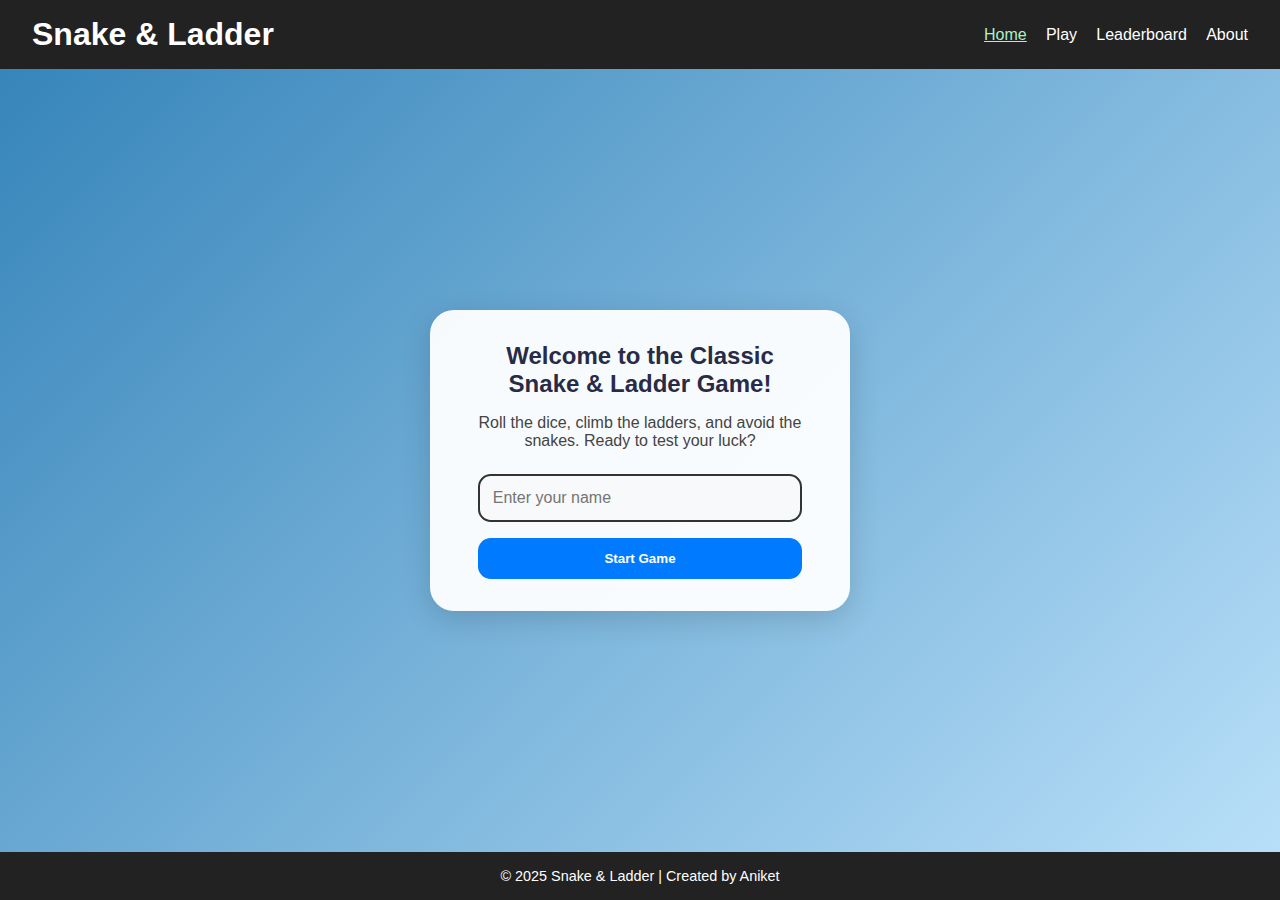
<file: index.html>
<!DOCTYPE html>
<html lang="en">
<head>
  <meta charset="UTF-8">
  <meta name="viewport" content="width=device-width, initial-scale=1.0">
  <title>Snake & Ladder | Home</title>
  <link rel="stylesheet" href="css/style.css">
</head>
<body>
  <header>
    <h1>Snake & Ladder</h1>
    <nav>
      <ul>
        <li><a href="index.html" class="active">Home</a></li>
        <li><a href="game.html">Play</a></li>
        <li><a href="leaderboard.html">Leaderboard</a></li>
        <li><a href="about.html">About</a></li>
      </ul>
    </nav>
  </header>

  <main class="home-container">
    <section class="welcome-box">
      <h2>Welcome to the Classic Snake & Ladder Game!</h2>
      <p>Roll the dice, climb the ladders, and avoid the snakes. Ready to test your luck?</p>
      
      <form id="playerForm">
        <input type="text" id="playerName" placeholder="Enter your name" required>
        <button type="submit" id="startGameBtn">Start Game</button>
      </form>
    </section>
  </main>

  <footer>
    <p>© 2025 Snake & Ladder | Created by Aniket</p>
  </footer>

  <script src="js/main.js"></script>
</body>
</html>
</file>
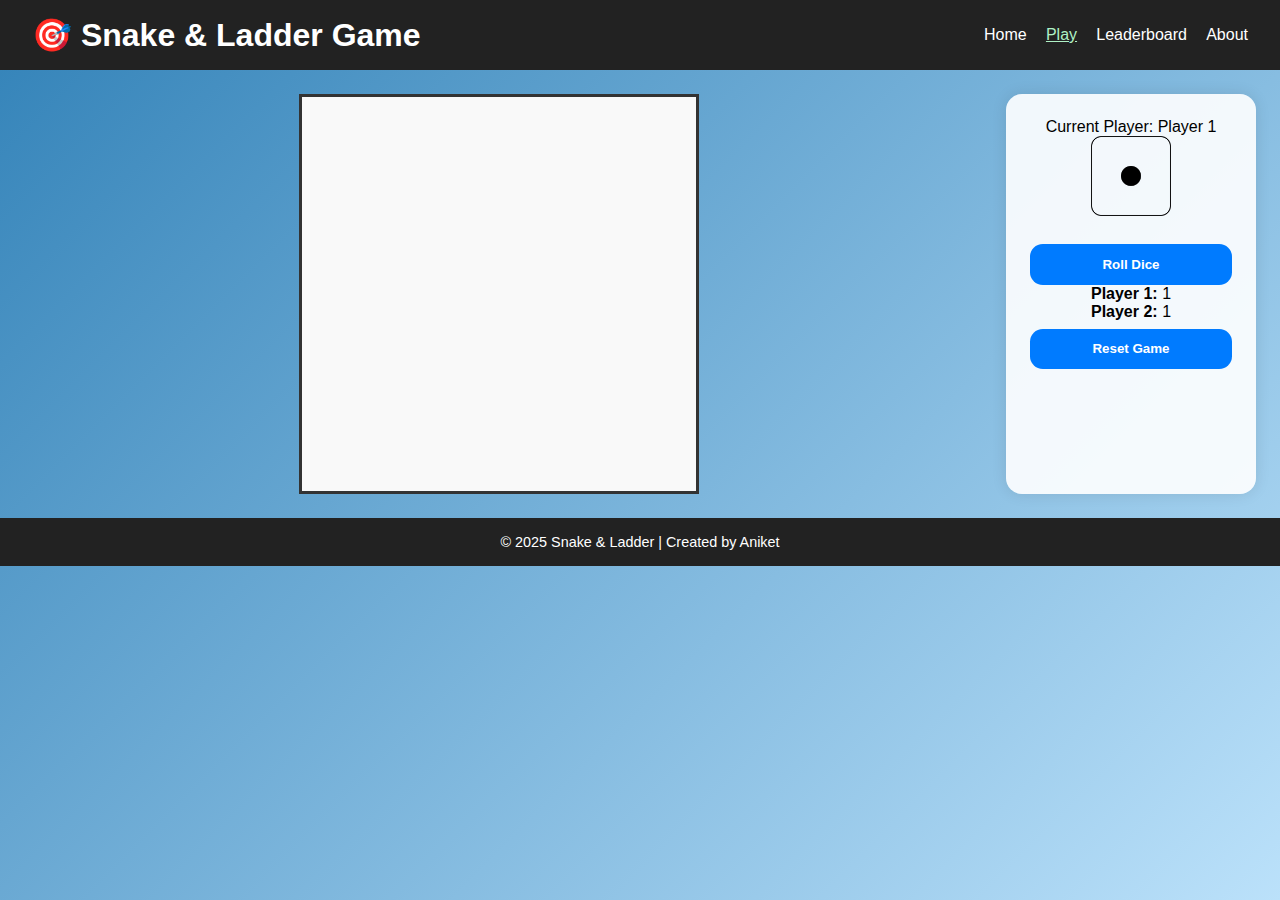
<file: game.html>
<!DOCTYPE html>
<html lang="en">
<head>
  <meta charset="UTF-8">
  <meta name="viewport" content="width=device-width, initial-scale=1.0">
  <title>Snake & Ladder | Game</title>
  <link rel="stylesheet" href="css/style.css">
  <link rel="stylesheet" href="css/game.css">
</head>
<body>
  <header>
    <h1>🎯 Snake & Ladder Game</h1>
    <nav>
      <ul>
        <li><a href="index.html">Home</a></li>
        <li><a href="game.html" class="active">Play</a></li>
        <li><a href="leaderboard.html">Leaderboard</a></li>
        <li><a href="about.html">About</a></li>
      </ul>
    </nav>
  </header>

  <main class="game-container">
    <section class="board-section">
      <div class="board" id="board"></div>
    </section>

    <section class="control-section">
      <div class="player-info">
        <p>Current Player: <span id="currentPlayer">Player 1</span></p>
      </div>

      <div class="dice-area">
        <img id="diceImage" src="assets/images/dice1.png" alt="Dice">
        <button id="rollDiceBtn">Roll Dice</button>
      </div>

      <div class="score-area">
        <p><strong>Player 1:</strong> <span id="p1-pos">1</span></p>
        <p><strong>Player 2:</strong> <span id="p2-pos">1</span></p>
      </div>

      <button id="resetBtn">Reset Game</button>
    </section>
  </main>

  <footer>
    <p>© 2025 Snake & Ladder | Created by Aniket</p>
  </footer>

  <script src="js/game.js"></script>
</body>
</html>
</file>
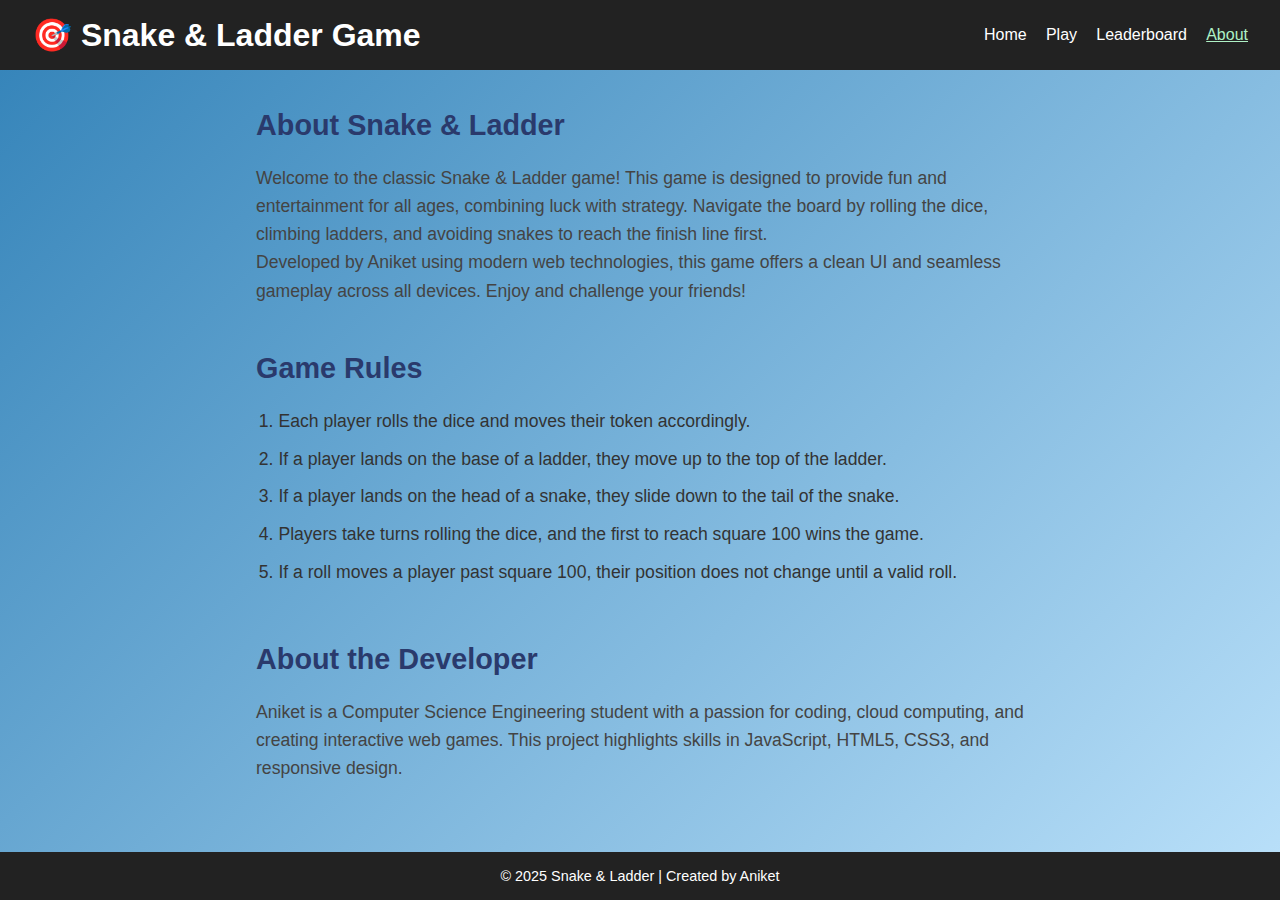
<file: pages/about.html>
<!DOCTYPE html>
<html lang="en">
<head>
  <meta charset="UTF-8" />
  <meta name="viewport" content="width=device-width, initial-scale=1" />
  <title>About | Snake & Ladders</title>
  <link rel="stylesheet" href="../css/style.css" />
  <link rel="stylesheet" href="../css/about.css" />
</head>
<body>
  <div id="app">
    <header>
      <h1>🎯 Snake & Ladder Game</h1>
      <nav>
        <ul>
          <li><a href="../index.html">Home</a></li>
          <li><a href="game.html">Play</a></li>
          <li><a href="leaderboard.html">Leaderboard</a></li>
          <li><a href="about.html" class="active">About</a></li>
        </ul>
      </nav>
    </header>

    <main class="about-main">
  <section class="about-content">
    <h2>About Snake & Ladder</h2>
    <p>
      Welcome to the classic Snake & Ladder game! This game is designed to provide fun and entertainment for all ages, combining luck with strategy. Navigate the board by rolling the dice, climbing ladders, and avoiding snakes to reach the finish line first.
    </p>
    <p>
      Developed by Aniket using modern web technologies, this game offers a clean UI and seamless gameplay across all devices. Enjoy and challenge your friends!
    </p>
  </section>

  <section class="rules-section">
    <h2>Game Rules</h2>
    <ol>
      <li>Each player rolls the dice and moves their token accordingly.</li>
      <li>If a player lands on the base of a ladder, they move up to the top of the ladder.</li>
      <li>If a player lands on the head of a snake, they slide down to the tail of the snake.</li>
      <li>Players take turns rolling the dice, and the first to reach square 100 wins the game.</li>
      <li>If a roll moves a player past square 100, their position does not change until a valid roll.</li>
    </ol>
  </section>

  <section class="developer-info">
    <h3>About the Developer</h3>
    <p>
      Aniket is a Computer Science Engineering student with a passion for coding, cloud computing, and creating interactive web games. This project highlights skills in JavaScript, HTML5, CSS3, and responsive design.
    </p>
  </section>
</main>

    <footer>
      <p>© 2025 Snake & Ladder | Created by Aniket</p>
    </footer>
  </div>
</body>
</html>
</file>
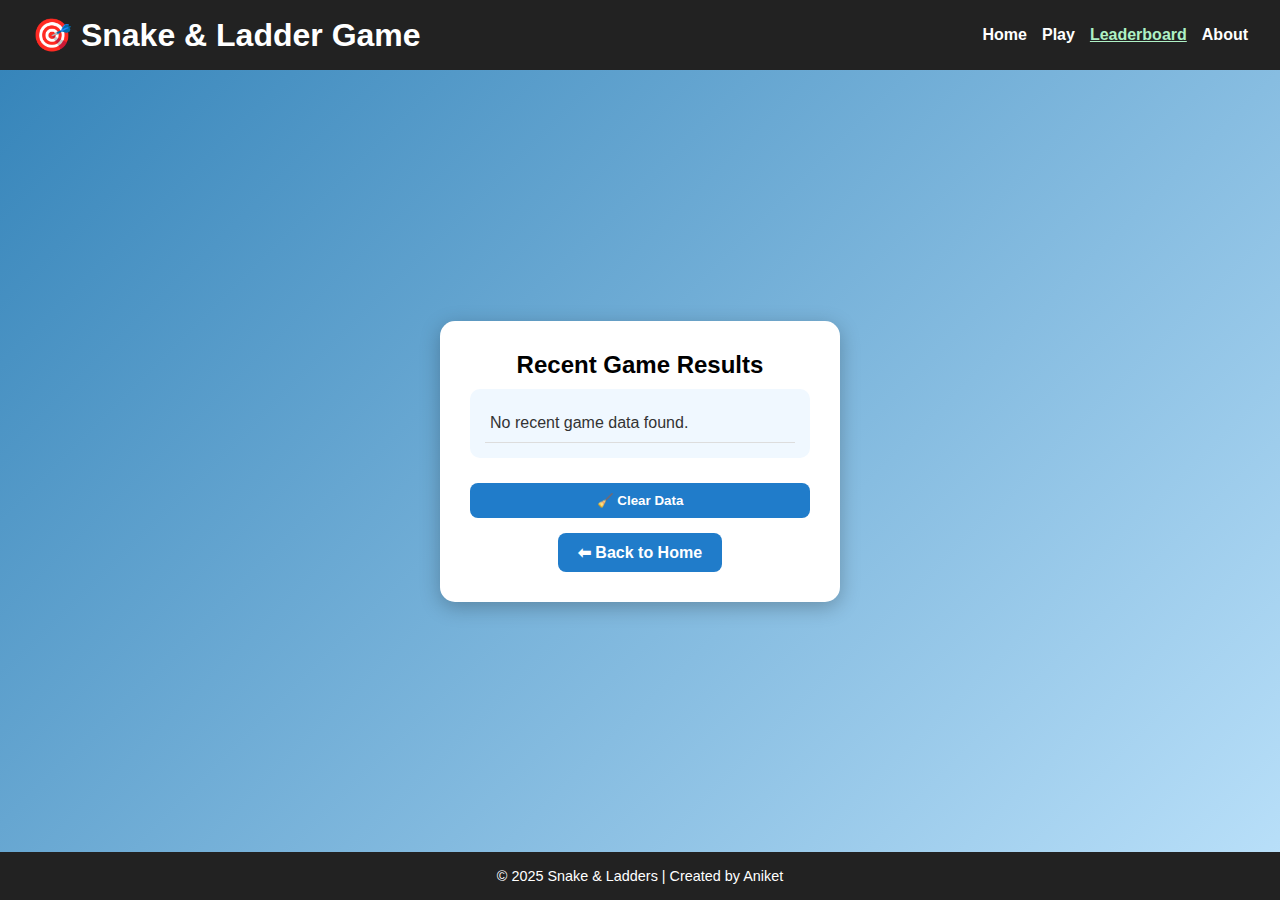
<file: pages/leaderboard.html>
<!DOCTYPE html>
<html lang="en">
<head>
    <meta charset="UTF-8" />
    <meta name="viewport" content="width=device-width, initial-scale=1" />
    <title>Leaderboard | Snake & Ladders</title>
    <link rel="stylesheet" href="../css/style.css" />
    <link rel="stylesheet" href="../css/leaderboard.css" />
</head>
<body>
    <div id="app">
        <header>
            <h1>🎯 Snake & Ladder Game</h1>
            <nav>
                <ul>
                    <li><a href="../index.html">Home</a></li>
                    <li><a href="game.html">Play</a></li>
                    <li><a href="leaderboard.html" class="active">Leaderboard</a></li>
                    <li><a href="about.html">About</a></li>
                </ul>
            </nav>
        </header>

        <main>
            <div id="leaderboard-container">
                <h2>Recent Game Results</h2>
                <div id="winnerBox" class="info-box">
                    <p>No recent game data found.</p>
                </div>

                <div class="btn-group">
                    <button id="clearDataBtn">🧹 Clear Data</button>
                    <a href="../index.html" class="btn">⬅ Back to Home</a>
                </div>
            </div>
        </main>

        <footer>
            <p>© 2025 Snake & Ladders | Created by Aniket</p>
        </footer>
    </div>

    <script src="../js/leaderboard.js" defer></script>
</body>
</html>
</file>
<file: css/style.css>
* {
    margin: 0;
    padding: 0;
    box-sizing: border-box;
    font-family: "Poppins", sans-serif;
}

body {
    background: linear-gradient(135deg, #3282B8, #BBE1FA);
    min-height: 100vh;
    display: flex;
    flex-direction: column;
}

header {
    background-color: #222;
    color: #fff;
    padding: 1rem 2rem;
    display: flex;
    align-items: center;
    justify-content: space-between;
}

nav ul {
    list-style: none;
    display: flex;
    gap: 1.2rem;
}

nav a {
    color: #fff;
    text-decoration: none;
    font-weight: 500;
    transition: color 0.3s;
}

nav a:hover,
nav a.active {
    text-decoration: underline;
    color: #aef1c5;
}

.home-container {
    flex: 1;
    display: flex;
    justify-content: center;
    align-items: center;
    padding: 2rem;
}

.welcome-box {
    background: rgba(255, 255, 255, 0.95);
    padding: 2rem 3rem;
    border-radius: 1.5rem;
    text-align: center;
    max-width: 420px;
    width: 100%;
    box-shadow: 0 8px 30px rgba(0, 0, 0, 0.15);
    animation: fadeIn 0.8s ease-in-out;
}

.welcome-box h2 {
    margin-bottom: 1rem;
    color: #292b46;
}

.welcome-box p {
    margin-bottom: 1.5rem;
    color: #444;
    font-size: 1rem;
}

input[type="text"] {
    width: 100%;
    padding: 0.8rem;
    margin-bottom: 1rem;
    border: 2px solid #333;
    border-radius: 0.8rem;
    outline: none;
    background: #f7f9fa;
    font-size: 1rem;
    transition: 0.3s;
}

input[type="text"]:focus {
    border-color: #007bff;
    background: #eaf4ff;
}

button {
    background-color: #007bff;
    color: white;
    padding: 0.8rem 1.5rem;
    border: none;
    border-radius: 0.8rem;
    cursor: pointer;
    transition: 0.3s;
    width: 100%;
    font-weight: 600;
}

button:hover {
    background-color: #0056b3;
}

footer {
    text-align: center;
    padding: 1rem;
    background-color: #222;
    color: #fff;
    font-size: 0.9rem;
}

@keyframes fadeIn {
    from {
        opacity: 0;
        transform: translateY(20px);
    }

    to {
        opacity: 1;
        transform: translateY(0);
    }
}

@media (max-width: 600px) {
    .welcome-box {
        padding: 1.5rem;
    }

    header {
        flex-direction: column;
        text-align: center;
    }

    nav ul {
        flex-wrap: wrap;
        justify-content: center;
    }
}
</file>
<file: css/game.css>
.game-container {
    display: flex;
    flex-wrap: wrap;
    justify-content: center;
    padding: 1.5rem;
    gap: 2rem;
}

/* Board Setup */
.board-section {
    flex: 1 1 400px;
    display: flex;
    justify-content: center;
    align-items: center;
}

.board {
    display: grid;
    grid-template-columns: repeat(10, 1fr);
    grid-template-rows: repeat(10, 1fr);
    width: 400px;
    height: 400px;
    border: 3px solid #333;
    position: relative;
    background-color: #f9f9f9;
}

/* Each Cell */
.cell {
    border: 1px solid #ccc;
    display: flex;
    justify-content: center;
    align-items: center;
    font-size: 0.8rem;
    color: #444;
}

/* Tokens */
.token {
    width: 18px;
    height: 18px;
    border-radius: 50%;
    position: absolute;
    transition: all 0.4s ease;
}

.player1 {
    background-color: red;
}

.player2 {
    background-color: blue;
}

/* Right-side controls */
.control-section {
    flex: 0 1 250px;
    background: rgba(255, 255, 255, 0.9);
    border-radius: 1rem;
    padding: 1.5rem;
    box-shadow: 0 0 15px rgba(0, 0, 0, 0.1);
    text-align: center;
}

.dice-area img {
    width: 80px;
    margin-bottom: 1rem;
}

button {
    margin-top: 0.5rem;
}

/* Responsive */
@media (max-width: 768px) {
    .game-container {
        flex-direction: column;
        align-items: center;
    }

    .board {
        width: 300px;
        height: 300px;
    }
}
</file>
<file: css/about.css>
html,
body {
    height: 100%;
    margin: 0;
    font-family: "Poppins", sans-serif;
    background: linear-gradient(135deg, #3282B8, #BBE1FA);
    display: flex;
    flex-direction: column;
}

#app {
    min-height: 100vh;
    display: flex;
    flex-direction: column;
    justify-content: space-between;
}

.about-main {
    max-width: 800px;
    margin: 2rem auto;
    padding: 0 1rem;
    display: flex;
    flex-direction: column;
    gap: 2.5rem;
    color: #222e50;
    font-size: 1.1rem;
    line-height: 1.6;
    flex-grow: 1;
}

.about-content h2,
.rules-section h2,
.developer-info h3 {
    font-weight: 700;
    color: #2a3a6c;
    margin-bottom: 1rem;
    font-size: 1.8rem;
}

.about-content p,
.rules-section ol,
.developer-info p {
    font-weight: 500;
    color: #444;
}

.rules-section ol {
    padding-left: 1.4rem;
    color: #333;
}

.rules-section ol li {
    margin-bottom: 0.6rem;
}

@media (max-width: 650px) {
    .about-main {
        margin: 1.5rem;
        font-size: 1rem;
    }

    .about-content h2,
    .rules-section h2,
    .developer-info h3 {
        font-size: 1.4rem;
    }
}
</file>
<file: css/leaderboard.css>
body {
    background: linear-gradient(135deg, #3282B8, #BBE1FA);
    font-family: "Poppins", sans-serif;
    display: flex;
    flex-direction: column;
    align-items: center;
    min-height: 100vh;
    margin: 0;
}

#app {
    width: 100%;
    display: flex;
    flex-direction: column;
    min-height: 100vh;
}

header {
    background-color: #222;
    color: white;
    padding: 1rem 2rem;
    display: flex;
    align-items: center;
    justify-content: space-between;
    width: 100%;
    box-sizing: border-box;
}

nav ul {
    list-style: none;
    display: flex;
    gap: 15px;
    padding-left: 0;
    margin: 0;
}

nav a {
    color: white;
    text-decoration: none;
    font-weight: 600;
}

nav a.active,
nav a:hover {
    color: #aef1c5;
    text-decoration: underline;
}

h1 {
    font-size: 2rem;
    margin: 0;
}

main {
    flex: 1;
    display: flex;
    align-items: center;
    justify-content: center;
    width: 100%;
    padding: 2rem 0;
    box-sizing: border-box;
}

#leaderboard-container {
    background: white;
    border-radius: 15px;
    padding: 30px;
    width: 90%;
    max-width: 400px;
    box-shadow: 0 5px 20px rgba(0, 0, 0, 0.25);
    text-align: center;
}

.info-box {
    background: #f0f8ff;
    border-radius: 10px;
    padding: 15px;
    margin-top: 10px;
    font-weight: 500;
    color: #333;
    max-height: 300px;
    overflow-y: auto;
    text-align: left;
}

.info-box p {
    border-bottom: 1px solid #ddd;
    padding: 10px 5px;
    margin: 0;
    font-size: 1rem;
}

.btn-group {
    margin-top: 25px;
    display: flex;
    justify-content: center;
    gap: 15px;
    flex-wrap: wrap;
}

button,
.btn {
    background: #207cca;
    border: none;
    color: white;
    padding: 10px 20px;
    border-radius: 8px;
    cursor: pointer;
    text-decoration: none;
    font-weight: 600;
    transition: background-color 0.3s ease, transform 0.1s;
}

button:hover,
.btn:hover {
    background: #125e8a;
    transform: scale(1.03);
}

footer {
    text-align: center;
    padding: 1rem 0;
    background-color: #222;
    color: white;
    font-size: 0.9rem;
    margin-top: auto;
    width: 100%;
    box-sizing: border-box;
}

@media (max-width: 600px) {
    .btn-group {
        flex-direction: column;
        gap: 10px;
    }

    button,
    .btn {
        width: 100%;
    }
}
</file>
